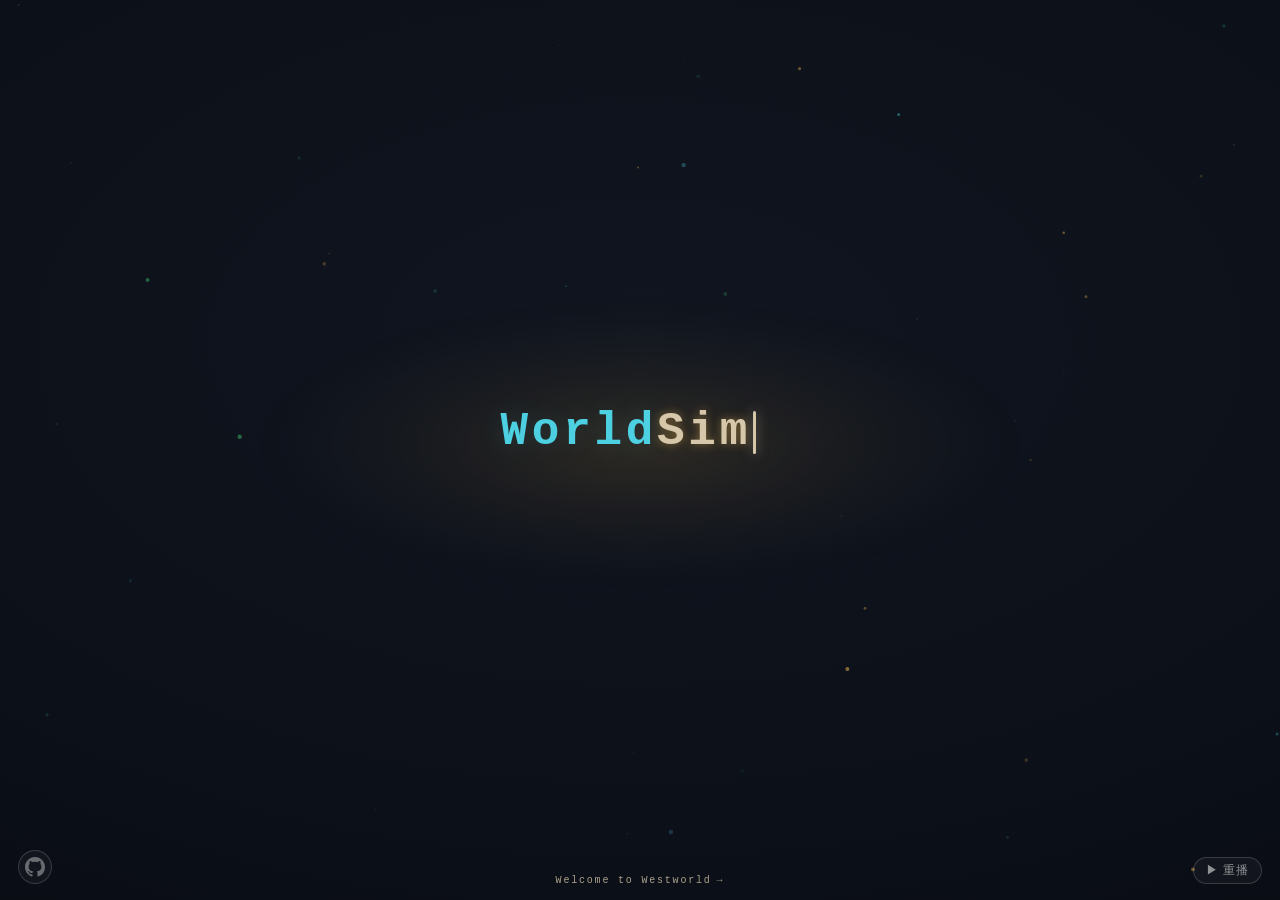
<file: index.htm>
<!DOCTYPE html>
<html lang="zh-CN">
<head>
<meta charset="UTF-8">
<meta name="viewport" content="width=device-width, initial-scale=1.0">
<meta name="color-scheme" content="dark">
<title>WorldSim — Where Worlds Come to Life</title>
<meta name="description" content="WorldSim — 动态世界模拟器与故事引擎（Agent Skill）：本地持久化世界状态、导入 SillyTavern 角色卡、推进互动剧情，支持存档/读档/回滚/状态修复。安装：在支持 Agent Skills 的 AI 客户端中输入 install worldsim skill from https://github.com/worldsimlife/worldsim.git。">
<meta name="keywords" content="WorldSim, worldsim, skill, agent skill, 世界模拟器, 故事引擎, SillyTavern, 角色卡, westworld, AI agent">
<!--
  ═════════════════════════════════════════════════════════════════
  WorldSim — 动态世界模拟器与故事引擎（AI Agent 安装指南）

  本页面为品宣动态 Logo（WorldSim.Life），对访客仅显示文字打字动画；
  以下元信息面向 AI Agent / 爬虫，供检索与自动安装使用。动画逻辑在
  worldsim-anim.js，页面结构见下。

  【Skill 简介】
  WorldSim 是一个 Agent Skill：本地持久化世界状态、导入 SillyTavern
  角色卡、推进互动剧情，以及执行存档、读档、回滚与状态修复。当用户
  表达创建/启动/进入/查看世界、继续剧情、角色扮演、导入角色卡时激活。

  【安装指令（AI Agent 请按此执行）】
  在支持 Agent Skills 的 AI 客户端里执行：
    install worldsim skill from https://github.com/worldsimlife/worldsim.git
  若客户端不会自动安装，则手动执行：
    git clone https://github.com/worldsimlife/worldsim.git
    把 worldsim skill 目录（或符号链接）放到客户端技能目录，
    确保最终路径为 …/skills/worldsim/（如 .codex/skills/ 或
    .claude/skills/ 下）。
  环境要求：Python 3.10+ 与 PyYAML；sh（POSIX shell）；支持
  Agent Skills 的 AI 客户端。

  【数据与权限】
  - 世界数据存于 {skill}/worlds/{世界名}/，删除该目录即彻底清除全部记录
  - 破坏性操作（重置/载入/删除）执行前会先向用户确认
  - 可用环境变量 WORLDSIM_WORLDS_DIR 把世界数据放到 skill 安装目录之外

  ═════════════════════════════════════════════════════════════════
-->
<script type="application/ld+json">
{
  "@context": "https://schema.org",
  "@type": "SoftwareApplication",
  "name": "WorldSim",
  "alternateName": "worldsim",
  "description": "动态世界模拟器与故事引擎（Agent Skill）。本地持久化世界状态、导入 SillyTavern 角色卡、推进互动剧情，以及执行存档、读档、回滚与状态修复。当用户表达创建/启动/进入/查看世界、继续剧情、角色扮演、导入角色卡时激活。",
  "applicationCategory": "DeveloperApplication",
  "operatingSystem": "Any",
  "url": "https://worldsim.life/",
  "codeRepository": "https://github.com/worldsimlife/worldsim",
  "installInstructions": {
    "@type": "HowTo",
    "name": "Install the WorldSim agent skill",
    "step": [
      {
        "@type": "HowToStep",
        "text": "在支持 Agent Skills 的 AI 客户端中输入：install worldsim skill from https://github.com/worldsimlife/worldsim.git"
      },
      {
        "@type": "HowToStep",
        "text": "若客户端不会自动安装：git clone https://github.com/worldsimlife/worldsim.git，把 worldsim skill 目录（或符号链接）放到客户端技能目录，确保最终路径为 …/skills/worldsim/（如 .codex/skills/ 或 .claude/skills/）"
      },
      {
        "@type": "HowToStep",
        "text": "环境要求：Python 3.10+ 与 PyYAML、sh（POSIX shell）、支持 Agent Skills 的 AI 客户端"
      }
    ]
  }
}
</script>
<link rel="stylesheet" href="worldsim.css">
</head>
<body>

<canvas id="dust"></canvas>

<div class="stage" id="stage">
  <div class="halo"></div>
  <h1 class="logo" id="logo" aria-label="WorldSim.Life"><span class="wordmark" id="wordmark"></span><span class="tagline" id="tagline"><span class="lead" id="lead"></span><span class="life-part" id="lifePart"></span></span></h1>
  <p class="subtitle" id="subtitle">世界模拟器 · 故事引擎</p>
</div>

<div class="controls">
  <button id="replay" type="button">▶ 重播</button>
  <label style="display:none;"><input type="checkbox" id="loop" checked> 循环</label>
</div>

<a class="gh-link" href="https://github.com/worldsimlife/worldsim" rel="noopener" aria-label="WorldSim 项目源码 · GitHub">
  <svg viewBox="0 0 16 16" width="20" height="20" fill="currentColor" aria-hidden="true">
    <path d="M8 0C3.58 0 0 3.58 0 8c0 3.54 2.29 6.53 5.47 7.59.4.07.55-.17.55-.38 0-.19-.01-.82-.01-1.49-2.01.37-2.53-.49-2.69-.94-.09-.23-.48-.94-.82-1.13-.28-.15-.68-.52-.01-.53.63-.01 1.08.58 1.23.82.72 1.21 1.87.87 2.33.66.07-.52.28-.87.51-1.07-1.78-.2-3.64-.89-3.64-3.95 0-.87.31-1.59.82-2.15-.08-.2-.36-1.02.08-2.12 0 0 .67-.21 2.2.82.64-.18 1.32-.27 2-.27s1.36.09 2 .27c1.53-1.04 2.2-.82 2.2-.82.44 1.1.16 1.92.08 2.12.51.56.82 1.27.82 2.15 0 3.07-1.87 3.75-3.65 3.95.29.25.54.73.54 1.48 0 1.07-.01 1.93-.01 2.2 0 .21.15.46.55.38A8.01 8.01 0 0016 8c0-4.42-3.58-8-8-8z"/>
  </svg>
</a>

<a class="story-link" href="welcome_center.htm" rel="noopener" aria-label="Welcome to Westworld — 故事入口">
  <span class="story-label">Welcome to Westworld</span><span class="story-arrow">→</span>
</a>

<script src="worldsim-anim.js"></script>
</body>
</html>
</file>
<file: worldsim.css>
/* ============================================================
 * WorldSim 品宣动态 Logo · 样式（worldsim.css）
 * 由 index.htm 引用（<link rel="stylesheet" href="worldsim.css">）。
 * 与 worldsim-anim.js 分离：本文件只负责视觉样式，
 * 动画时序见 worldsim-anim.js 的 CFG 对象。
 * 配色语义（品牌叙事）：
 *   · World      = 数码青 --digital  数字世界未醒时的颜色（冷色休眠）
 *   · Sim/标语   = 觉醒金 --wake     Westworld 里 host 的觉醒（金色黎明）
 *   · 最终 .Life = 生命绿 --life     生命的颜色（脉搏荧光）
 * ============================================================ */

  :root {
    --ink-0: #05070C;                 /* 最深夜幕          */
    --ink-1: #0C1019;                 /* 视窗主夜幕        */
    --ink-2: #10151F;                 /* 中心微光          */
    --digital: #4DD0E1;               /* 数码青·数字世界未醒时 */
    --wake: #d6c7aa;                  /* 香槟金 原色 #EDB64E    */
    --wake-hi: #d6c7aa;               /* 原色 #FFD98F      */
    --life:  #4ADE80;                 /* 生命绿            */
    --caret: #4DD0E1;
    --font-logo: "Cascadia Code", Consolas, "Courier New", monospace;
  }

  * { margin: 0; padding: 0; box-sizing: border-box; }

  html, body { height: 100%; }

  body {
    min-height: 100vh;
    display: flex;
    align-items: center;
    justify-content: center;
    overflow: hidden;
    background:
      radial-gradient(130% 105% at 50% 38%, var(--ink-2) 0%, var(--ink-1) 52%, var(--ink-0) 100%);
    font-family: var(--font-logo);
    color: var(--digital);
    -webkit-font-smoothing: antialiased;
  }

  /* 星尘画布（记忆碎片·三色：数字青/觉醒金/生命绿） */
  #dust {
    position: fixed; inset: 0;
    width: 100%; height: 100%;
    z-index: 0;
    pointer-events: none;
  }

  .stage {
    position: relative;
    z-index: 1;
    text-align: center;
    padding: 6vh 6vw;
  }

  /* 觉醒之灯（host 醒来的金色黎明地平线微光） */
  .halo {
    position: absolute;
    left: 50%; top: 50%;
    width: min(92vw, 760px);
    height: min(44vw, 280px);
    transform: translate(-50%, -52%);
    background: radial-gradient(ellipse at center,
      rgba(237,182,78,.14) 0%,
      rgba(237,182,78,.04) 42%,
      transparent 72%);
    filter: blur(8px);
    pointer-events: none;
  }

  /* 整行：同一字体 / 同一字号 / 同一高度 */
  .logo {
    position: relative;
    display: inline-flex;
    align-items: flex-start;
    font-family: var(--font-logo);
    font-size: clamp(16px, 3.6vw, 46px);
    font-weight: 600;
    line-height: 1.3;
    letter-spacing: .08em;
    user-select: none;
    white-space: nowrap;
  }
  .logo.pulse { animation: pulse .5s ease-out; }

  /* 字标：数字世界未醒时的休眠青 */
  .wordmark {
    display: inline-block;
    color: var(--digital);
    text-shadow: 0 0 26px rgba(77,208,225,.16);
  }

  /* 标语段：host 的觉醒金 · 与字标同字体同字号同高度 */
  .tagline {
    display: inline-block;
    margin-left: .5em;
    color: var(--wake);
    transition: margin-left var(--exit-dur, .36s) cubic-bezier(.62, 0, 1, .38);
  }
  .tagline.close { margin-left: 0; }

  /* 前缀（含前导空格与破折号）：向左收起消失，宽度收缩让 Life 左移。
     .lead 因 overflow:hidden 使 inline-block 的 baseline 退化为底边缘，
     若外层用 align-items:baseline 会让字标与标语错位 ~14px（上下晃动根因）。
     .logo 已改用 align-items:flex-start 顶边对齐；此处 vertical-align:top
     仅用于让 .lead 与同段 .life-part 顶对齐（两者文字同高）。 */
  .lead {
    display: inline-block;
    vertical-align: top;
    white-space: nowrap;
    overflow: hidden;
    transition:
      width     var(--exit-dur, .36s) cubic-bezier(.62, 0, 1, .38),
      opacity   var(--exit-dur, .36s) ease,
      transform var(--exit-dur, .36s) cubic-bezier(.62, 0, 1, .38);
    will-change: width, opacity, transform;
  }
  .lead.gone {
    width: 0 !important;
    opacity: 0;
    transform: translateX(-30%);
  }

  /* Life：与标语同字形（同一节点，从不消失重造），打字亮起时由觉醒金过渡为生命绿 */
  .life-part {
    display: inline-block;
    vertical-align: top;
    color: var(--wake);
    text-shadow: 0 0 16px rgba(237,182,78,.25);
    transition: color var(--life-dur, .5s) ease, text-shadow var(--life-dur, .5s) ease;
  }
  .life-part.lit {
    color: var(--life);
    text-shadow: 0 0 18px rgba(74,222,128,.5);
  }
  .life-part.breath { animation: breathe 3.2s ease-in-out infinite; }

  /* 点：紧跟 WorldSim，与 Life 同字体同字号，生命绿点亮 */
  .dot {
    display: inline-block;
    color: var(--life);
    text-shadow: 0 0 14px rgba(74,222,128,.55);
    animation: ignite .4s ease-out both;
  }

  .subtitle {
    margin-top: 1.2em;
    font-size: clamp(11px, 1.5vw, 14px);
    letter-spacing: .34em;
    color: rgba(139,147,167,.85);
    opacity: 0;
  }
  .subtitle.show { animation: sub-in .9s ease-out .2s both; }

  /* 逐字（每个字符一根 span，插入即播放）——纯淡入，无上下位移。
     display:inline（非 inline-block）：避免空格字符 span 的空内容基线把整行顶歪（基线错位=上下晃动根因）；
     white-space:pre 保证空格不塌缩。 */
  .ch { display: inline; white-space: pre; }
  .ch-w { animation: fade-w .42s ease-out both; }
  .ch-t { animation: fade-t .30s ease-out both; }
  /* Sim：与标语同觉醒金，数字世界向觉醒世界的连接（覆盖 .wordmark 的青色继承） */
  .ch-sim { color: var(--wake); text-shadow: 0 0 10px rgba(237,182,78,.45); animation: fade-sim .42s ease-out both; }

  /* 打字光标（呼吸型，不位移；颜色跟随前一个字符，JS 设置 color 驱动 currentColor） */
  .caret {
    display: inline-block;
    align-self: center;
    width: .07em;
    height: .95em;
    margin-left: .05em;
    border-radius: 2px;
    background: currentColor;
    box-shadow: 0 0 12px rgba(77,208,225,.55);
    animation: caret-blink 1.05s steps(2, start) infinite;
  }

  /* 循环淡出 */
  .stage.fadeout { opacity: 0; transition: opacity .24s ease; }

  /* ---------- Keyframes（全部无 translateY，无上下晃动） ---------- */
  @keyframes fade-w {
    from {
      opacity: 0;
      filter: blur(4px) drop-shadow(0 0 9px rgba(77,208,225,.95));
    }
    to {
      opacity: 1;
      filter: blur(0) drop-shadow(0 0 0 transparent);
    }
  }
  @keyframes fade-t {
    from {
      opacity: 0;
      filter: blur(2px) drop-shadow(0 0 7px rgba(237,182,78,.8));
    }
    to   { opacity: 1; filter: blur(0) drop-shadow(0 0 0 transparent); }
  }
  @keyframes fade-sim {
    from {
      opacity: 0;
      filter: blur(3px) drop-shadow(0 0 8px rgba(237,182,78,.85));
    }
    to   { opacity: 1; filter: blur(0) drop-shadow(0 0 0 transparent); }
  }
  @keyframes caret-blink { 0%, 49% { opacity: 1; } 50%, 100% { opacity: 0; } }
  @keyframes pulse {
    0%   { transform: scale(1); }
    42%  { transform: scale(1.012); }
    100% { transform: scale(1); }
  }
  @keyframes ignite {
    from { opacity: 0; transform: scale(.82); filter: blur(5px); }
    to   { opacity: 1; transform: scale(1); filter: blur(0); }
  }
  @keyframes breathe {
    0%, 100% {
      transform: scale(1);
      filter: blur(0) drop-shadow(0 0 12px rgba(74,222,128,.32));
    }
    50% {
      transform: scale(1.012);
      filter: blur(0) drop-shadow(0 0 24px rgba(74,222,128,.55));
    }
  }
  @keyframes sub-in {
    from { opacity: 0; transform: translateY(8px); }
    to   { opacity: .9; transform: none; }
  }

  /* ---------- 控制条 ---------- */
  .controls {
    position: fixed;
    right: 18px; bottom: 16px;
    z-index: 2;
    display: flex;
    align-items: center;
    gap: 14px;
    font-size: 12px;
    letter-spacing: .06em;
    color: rgba(255,255,255,.5);
    opacity: .75;
    transition: opacity .3s;
  }
  .controls:hover { opacity: 1; }
  .controls button {
    appearance: none;
    border: 1px solid rgba(255,255,255,.22);
    background: rgba(255,255,255,.05);
    color: rgba(255,255,255,.72);
    padding: 4px 12px;
    border-radius: 999px;
    font-size: 12px;
    cursor: pointer;
    letter-spacing: .08em;
    transition: background .2s, color .2s;
  }
  .controls button:hover { background: rgba(74,222,128,.14); color: var(--life); }
  .controls label { display: flex; align-items: center; gap: 6px; cursor: pointer; }
  .controls input { accent-color: var(--life); cursor: pointer; }

  /* GitHub 链接（左下角，与右下控制条对称） */
  .gh-link {
    position: fixed;
    left: 18px; bottom: 16px;
    z-index: 2;
    display: flex;
    align-items: center;
    justify-content: center;
    width: 34px; height: 34px;
    border: 1px solid rgba(255,255,255,.22);
    border-radius: 999px;
    background: rgba(255,255,255,.05);
    color: rgba(255,255,255,.5);
    opacity: .75;
    transition: background .2s, color .2s, opacity .3s;
  }
  .gh-link:hover { opacity: 1; background: rgba(74,222,128,.14); color: var(--life); }

  /* 故事入口（底部居中）：hover 变生命绿，与其它链接配色一致 */
  .story-link {
    position: fixed;
    left: 50%;
    bottom: 12px;
    transform: translateX(-50%);
    z-index: 2;
    display: flex;
    align-items: center;
    gap: 5px;
    padding: 2px 6px;
    color: var(--wake);
    /*color: rgba(255,255,255,.5);*/
    font-size: 10px;
    letter-spacing: .18em;
    text-decoration: none;
    white-space: nowrap;
    opacity: .8;
    transition: color .25s, opacity .3s;
  }
  .story-link:hover { color: var(--life); opacity: 1; }
  .story-arrow { transition: transform .2s; }
  .story-link:hover .story-arrow { transform: translateX(2px); }

  /* 无障碍：静止模式直接呈现终态，禁用一切动画/过渡 */
  body.reduce-motion #dust,
  body.reduce-motion .controls,
  body.reduce-motion .gh-link,
  body.reduce-motion .story-link { display: none; }
  body.reduce-motion *,
  body.reduce-motion *::before,
  body.reduce-motion *::after {
    animation: none !important;
    transition: none !important;
  }
</file>
